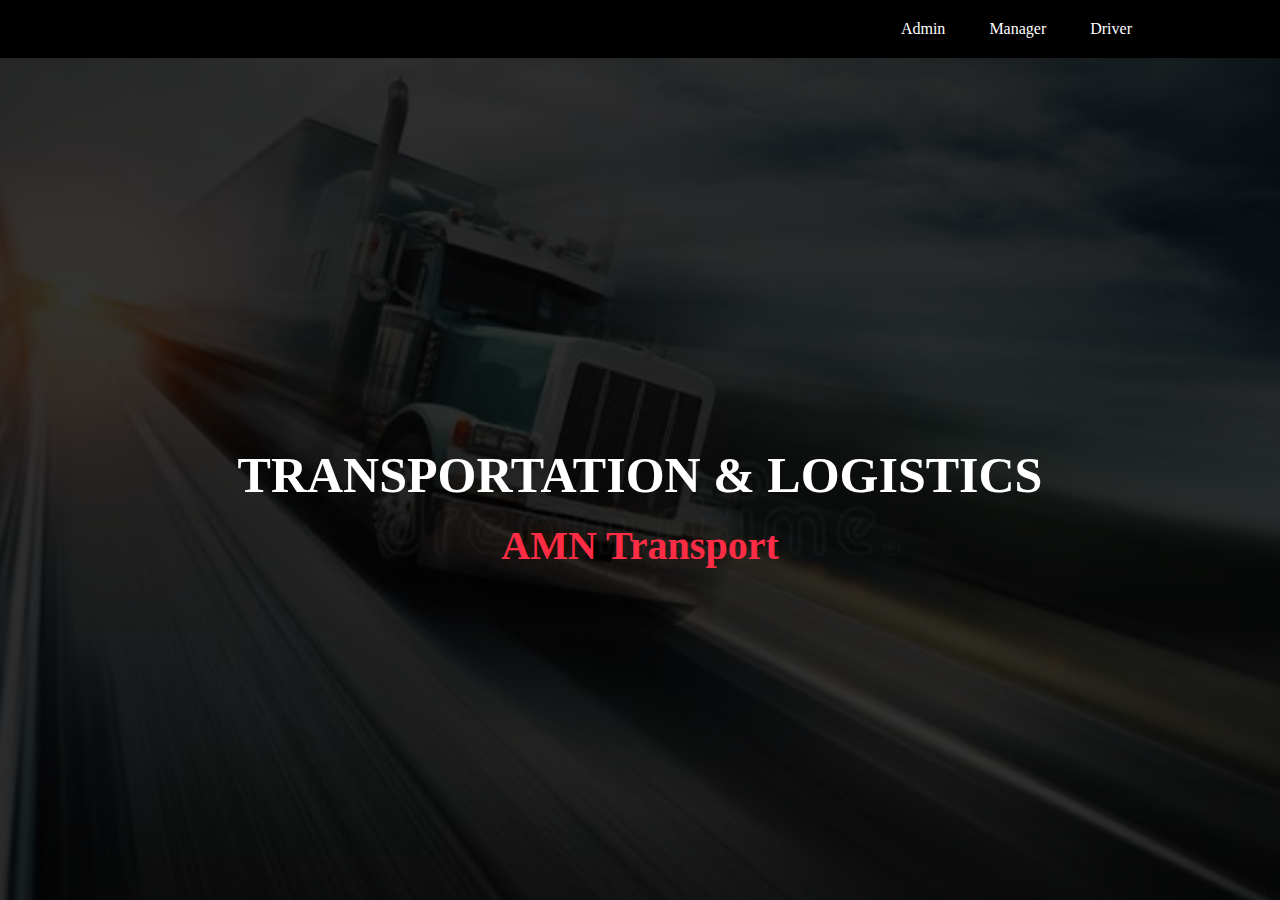
<file: index.html>
<!DOCTYPE html>
<html>
<head>
	<title>home page</title>
     <meta name="viewport" content="width=device-width, initial-scale=1">
	<link rel="stylesheet" href="style.css">
</head>
<body>
  <div class="main">
    <nav>
        <div class="nav-links">
            <ul>
                <li><a href="admin login/admin.html">Admin</a></li>
                <li><a href="manager login/index.html">Manager</a></li>
                <li><a href="driver login/index.html">Driver</a></li>
            </ul>
        </div>
    </nav>
    <section class="home">
     <div class="container">
        <div class="row">
            <div class="home-text">
                 <h1>TRANSPORTATION & LOGISTICS</h1>
                 <p class="animate-text">
                  <span>AMN Transport</span>
                    <span> MEMO DETAILS</span>
                    <span> TRUCK INFO</span>
                    <span> DRIVER INFO</span>
                    <span> MANAGER INFO</span>
                 </p>
            </div>
        </div>
     </div>
    </div>
 </section>



<script>
         const txts=document.querySelector(".animate-text").children,
               txtsLen=txts.length;
           let index=0;
          const textInTimer=3000,
                textOutTimer=2800;

         function animateText() {
            for(let i=0; i<txtsLen; i++){
              txts[i].classList.remove("text-in","text-out");  
            }
            txts[index].classList.add("text-in");

            setTimeout(function(){
                txts[index].classList.add("text-out");              
            },textOutTimer)

            setTimeout(function(){

              if(index == txtsLen-1){
                  index=0;
                }
               else{
                   index++;
                 }
                animateText();
            },textInTimer); 
         }
         
         window.onload=animateText;
   
</script>

</body>
</html>
</file>
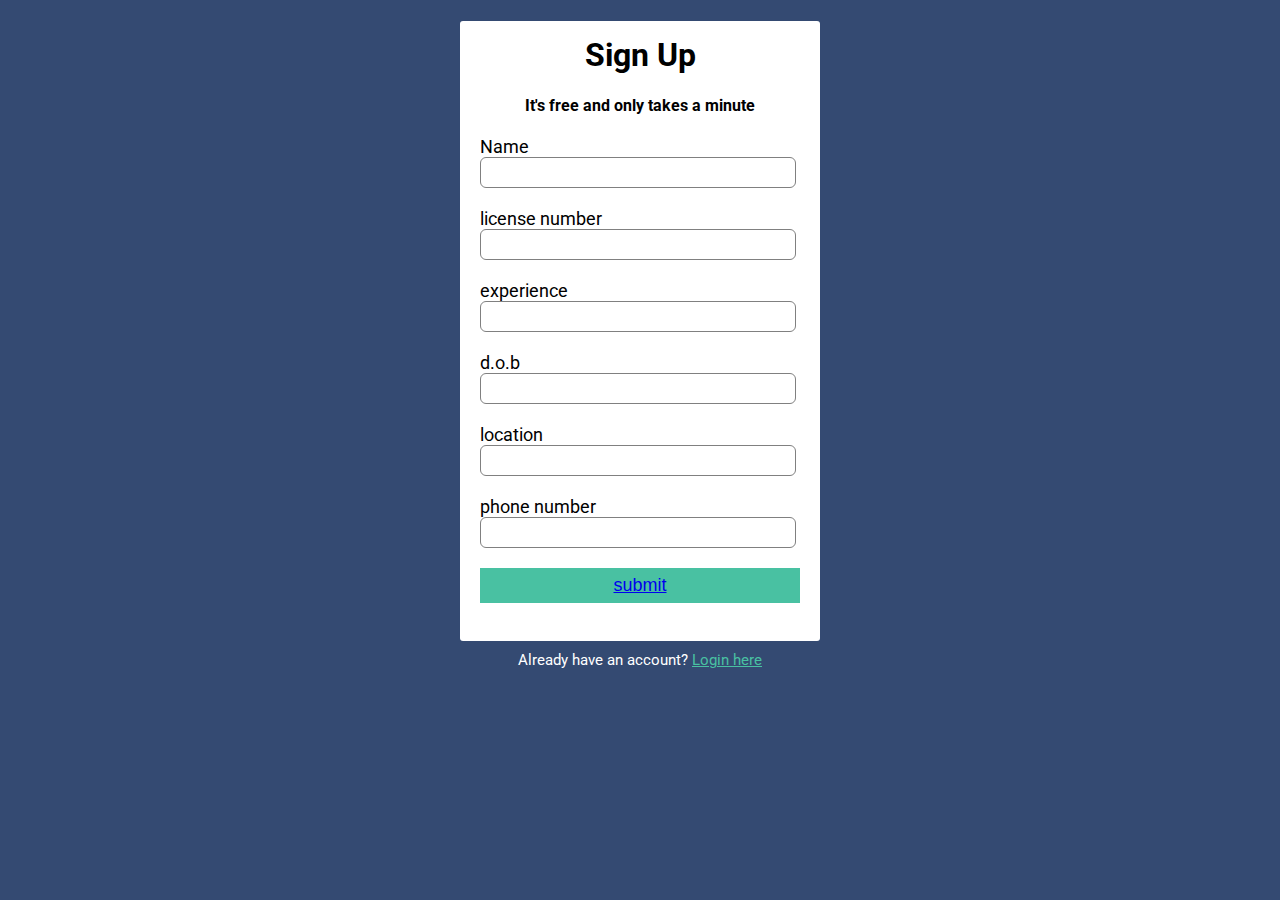
<file: driver login/index.html>
<!DOCTYPE html>
<html lang="en">
  <head>
    <title>driver Sign Up </title>
    <link rel="stylesheet" href="style.css" />
    <link
      href="https://fonts.googleapis.com/css2?family=Roboto:wght@300&display=swap"
      rel="stylesheet"
    />
  </head>
  <body>
    <div class="signup-box">
      <h1>Sign Up</h1>
      <h4>It's free and only takes a minute</h4>
      <form>
        <label> Name</label>
        <input type="text" placeholder="" />
        <label>license number</label>
        <input type="text" placeholder="" />
        <label>experience</label>
        <input type="text" placeholder="" />
        <label>d.o.b</label>
        <input type="text" placeholder="" />
        <label>location</label>
        <input type="password" placeholder="" />
        <label>phone number</label>
        <input type="password" placeholder="" />
        <!-- <input type="button" value="Submit" /> -->
        <button><a href="file:///C:/Users/AKILESH/Desktop/abi/hackthon%20projet/home%20page/memo%20sheet/memo.html">submit</a></button>
      <closeform></closeform></form>
      <!-- <p>
        By clicking the Sign Up button,you agree to our <br />
        <a href="#">Terms and Condition</a> and <a href="#">Policy Privacy</a>
      </p> -->
    </div>
    <p class="para-2">
      Already have an account? <a href="login.html">Login here</a>
    </p>
  </body>
</html>

<!-- Login HTML

<!DOCTYPE html>
<html lang="en">
  <head>
    <title>Login | By Code Info</title>
    <link rel="stylesheet" href="Css/style.css" />
    <link
      href="https://fonts.googleapis.com/css2?family=Roboto:wght@300&display=swap"
      rel="stylesheet"
    />
  </head>
  <body>
    <div class="login-box">
      <h1>Login</h1>
      <form>
        <label>Email</label>
        <input type="email" placeholder="" />
        <label>Password</label>
        <input type="password" placeholder="" />
        <input type="button" value="Submit" />
      <closeform></closeform></form>
    </div>
    <p class="para-2">
      Not have an account? <a href="index.html">Sign Up Here</a>
    </p>
  </body>
</html>  -->
</file>
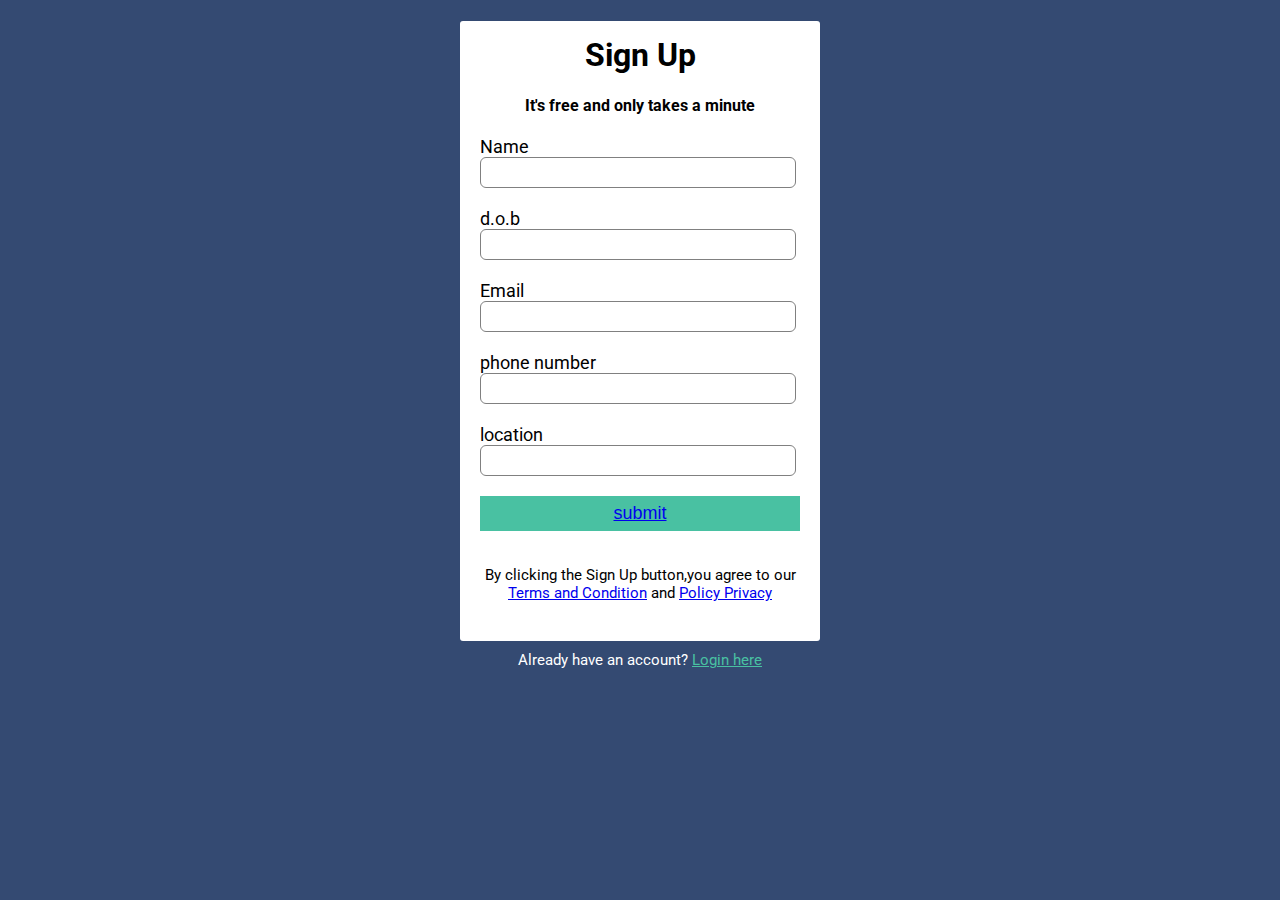
<file: manager login/index.html>
<!DOCTYPE html>
<html lang="en">
  <head>
    <title> manager Sign Up </title>
    <link rel="stylesheet" href="style.css" />
    <link
      href="https://fonts.googleapis.com/css2?family=Roboto:wght@300&display=swap"
      rel="stylesheet"
    />
  </head>
  <body>
    <div class="signup-box">
      <h1>Sign Up</h1>
      <h4>It's free and only takes a minute</h4>
      <form>
        <label>Name</label>
        <input type="text" placeholder="" />
        <label>d.o.b</label>
        <input type="text" placeholder="" />
        <label>Email</label>
        <input type="email" placeholder="" />
        <label>phone number</label>
        <input type="password" placeholder="" />
        <label>location</label>
        <input type="password" placeholder="" />
        <!-- <input type="button" value="Submit" /> -->
        <button><a href="file:///C:/Users/AKILESH/Desktop/abi/hackthon%20projet/home%20page/memo%20sheet/memo.html">submit</a></button>
      <closeform></closeform></form>
      <p>
        By clicking the Sign Up button,you agree to our <br />
        <a href="#">Terms and Condition</a> and <a href="#">Policy Privacy</a>
      </p>
    </div>
    <p class="para-2">
      Already have an account? <a href="login.html">Login here</a>
    </p>
  </body>
</html>

<!-- Login HTML

<!DOCTYPE html>
<html lang="en">
  <head>
    <title>Login | By Code Info</title>
    <link rel="stylesheet" href="Css/style.css" />
    <link
      href="https://fonts.googleapis.com/css2?family=Roboto:wght@300&display=swap"
      rel="stylesheet"
    />
  </head>
  <body>
    <div class="login-box">
      <h1>Login</h1>
      <form>
        <label>Email</label>
        <input type="email" placeholder="" />
        <label>Password</label>
        <input type="password" placeholder="" />
        <input type="button" value="Submit" />
      <closeform></closeform></form>
    </div>
    <p class="para-2">
      Not have an account? <a href="index.html">Sign Up Here</a>
    </p>
  </body>
</html>  -->
</file>
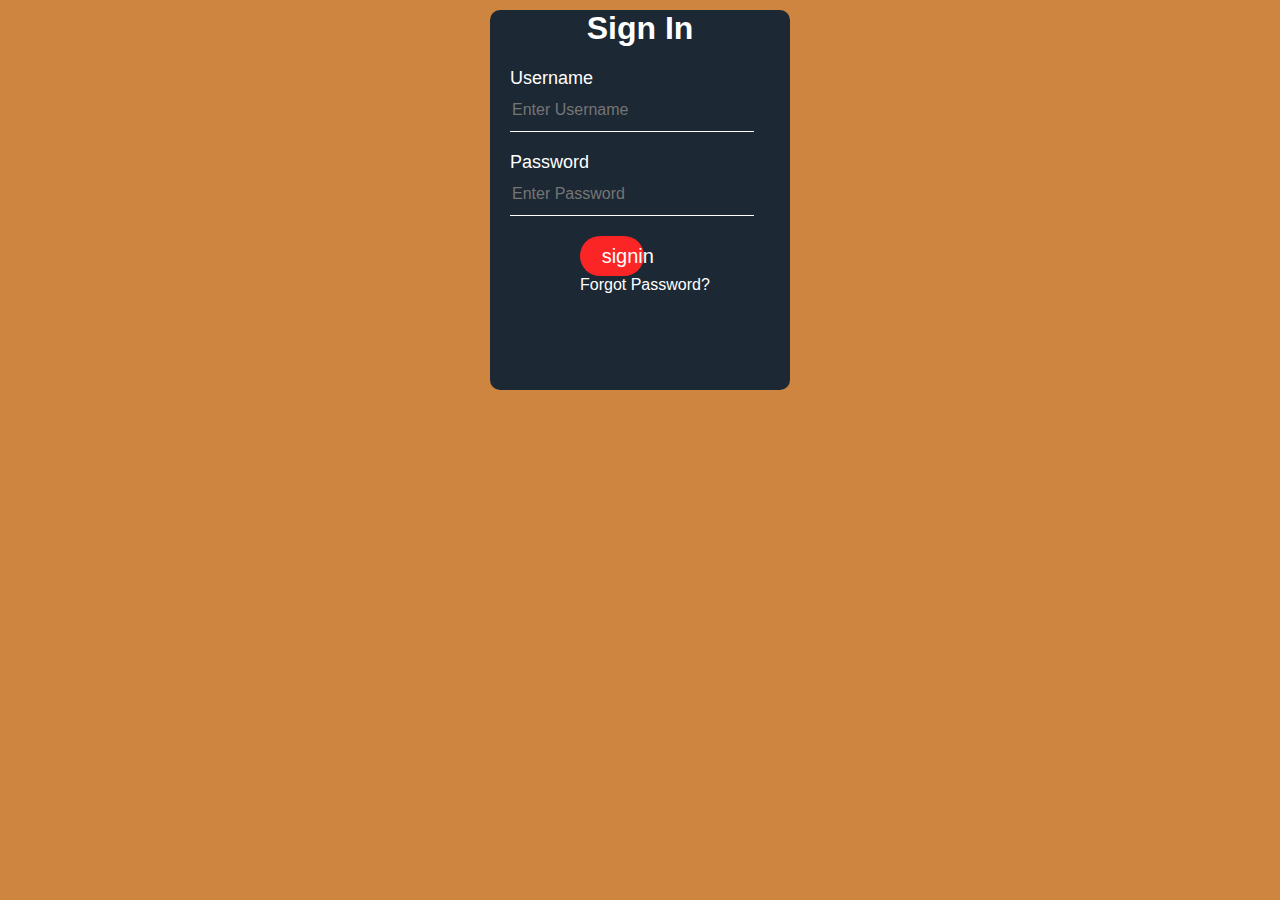
<file: admin login/admin.html>
<!DOCTYPE html>
<!DOCTYPE html>
<html lang="en">
<head>
    <meta charset="UTF-8">
    <meta name="viewport" content="width=device-width, initial-scale=1.0">
    <title>Login Form </title>
    <link rel="stylesheet" href="admin.css">
</head>
<body>
    <div class="loginbox">
        <h1>Sign In</h1>
        <form>
            <label>Username</label>
            <input type="text" placeholder="Enter Username">
            <label>Password</label>
            <input type="password" placeholder="Enter Password">
            <!-- <input type="submitS"  value="Sign In" > -->
            <button><a href="file:///C:/Users/AKILESH/Desktop/abi/hackthon%20projet/home%20page/memo%20sheet/memo.html">signin</a></button>
        <closeform></closeform></form>
        <a href="#">Forgot Password?</a>
    </div>
</body>
</html>
</file>
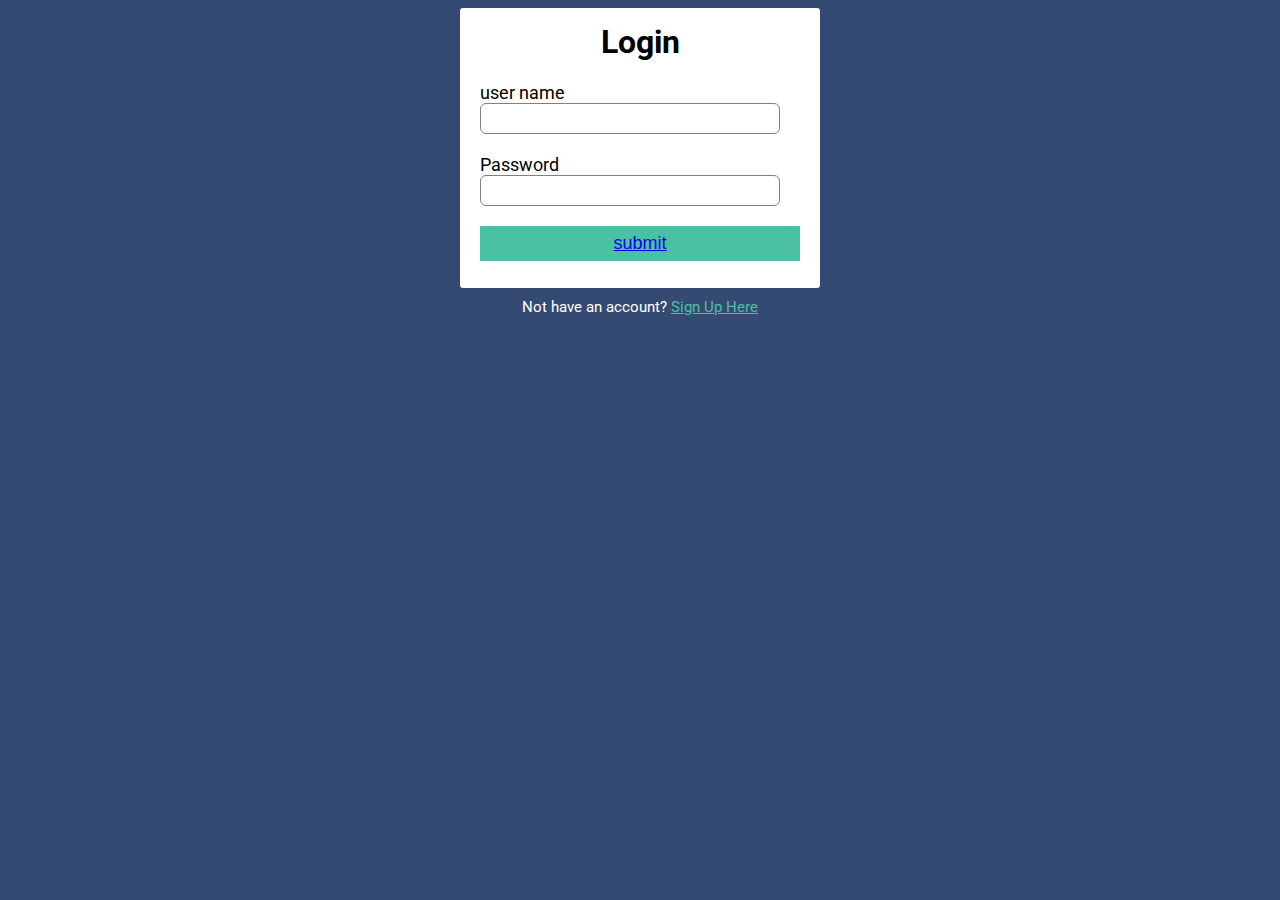
<file: driver login/login.html>
<html lang="en">
  <head>
    <title> driver Login </title>
    <link rel="stylesheet" href="style.css" />
    <link
      href="https://fonts.googleapis.com/css2?family=Roboto:wght@300&display=swap"
      rel="stylesheet"
    />
  </head>
  <body>
    <div class="login-box">
      <h1>Login</h1>
      <form>
        <label>user name</label>
        <input type="email" placeholder="" />
        <label>Password</label>
        <input type="password" placeholder="" />
        <!-- <input type="button" value="Submit" /> -->
        <button><a href="file:///C:/Users/AKILESH/Desktop/abi/hackthon%20projet/home%20page/memo%20sheet/memo.html">submit</a></button>
      <closeform></closeform></form>
    </div>
    <p class="para-2">
      Not have an account? <a href="index.html">Sign Up Here</a>
    </p>
  </body>
</html>
</file>
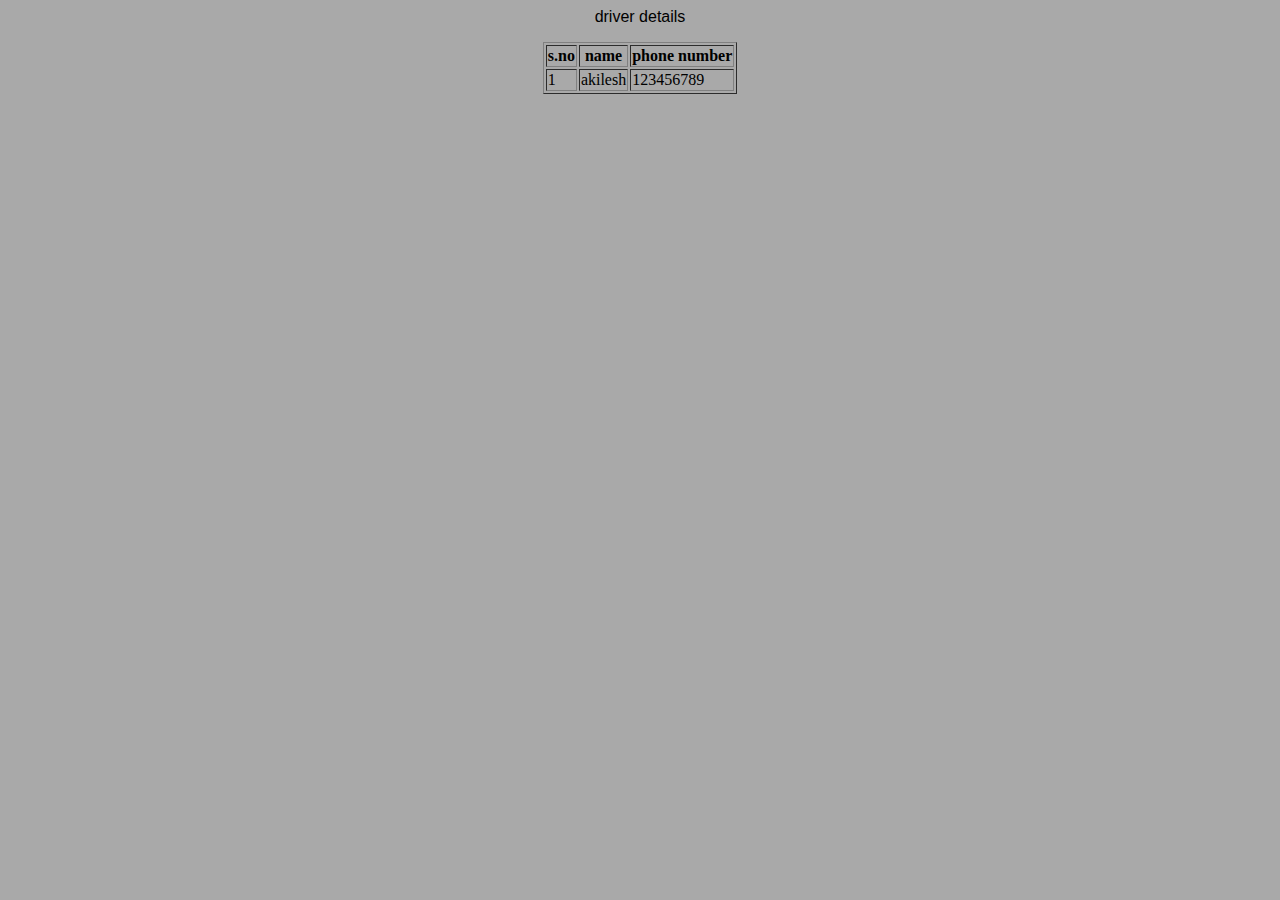
<file: driver/driver.html>
<html>
    <head>
        <title>driver details</title>
        <link rel="stylesheet" href="style.css">
    </head>
    <body>
        <p>driver details</p>
        <table border="1">
            <thead>
                <th>s.no</th>
                <th>name</th>
                <th>phone number</th>
            </thead>
            <tr>
                <td>1</td>
                <td>akilesh</td>
                <td>123456789</td>
            </tr>
        </table>
    </body>
</html>
</file>
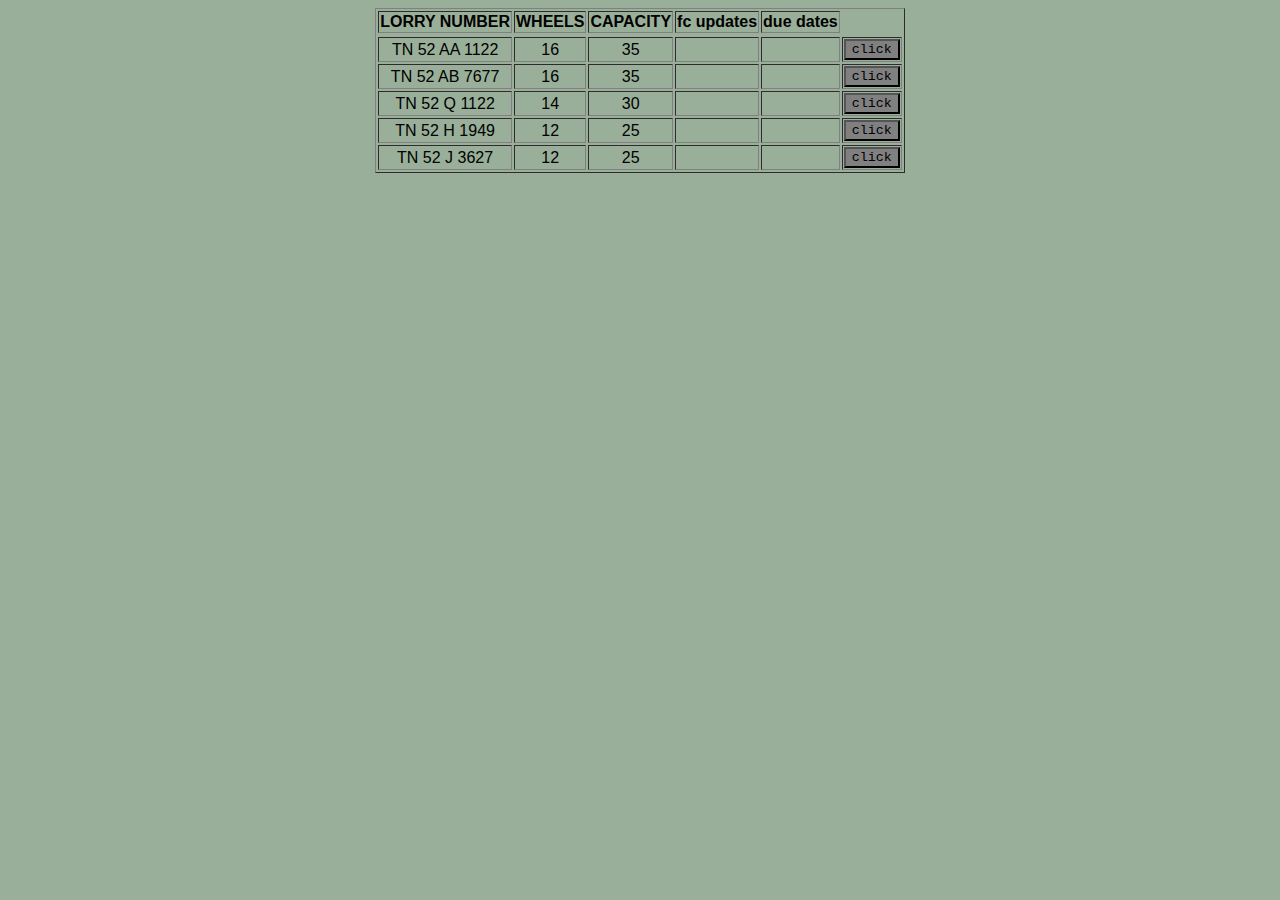
<file: lorry detials/lorry.html>
<!DOCTYPE html>
<html>
    <head>
        <title>lorry detials</title>
        <link rel="stylesheet" href="style.css">
    </head>
    <body>
        <table border="1">
            <tr>
                <thead>
                    <th>LORRY NUMBER</th>
                    <th>WHEELS</th>
                    <th>CAPACITY</th>
                    <th>fc updates</th>
                    <th>due dates</th>
                </thead>
            </tr>
            <tr>
                <td>TN 52 AA 1122</td>
                <td>16</td>
                <td>35</td>
                <td></td>
                <td></td>
                <td><button>click</button></td>
            </tr>
            <tr>
                <td>TN 52 AB 7677</td>
                <td>16</td>
                <td>35</td>
                <td></td>
                <td></td>
                <td><button>click</button></td>
            </tr>
            <tr>
                <td>TN 52 Q 1122</td>
                <td>14</td>
                <td>30</td>
                <td></td>
                <td></td>
                <td><button>click</button></td>
            </tr>
            <tr>
                <td>TN 52 H 1949</td>
                <td>12</td>
                <td>25</td>
                <td></td>
                <td></td>
                <td><button>click</button></td>
            </tr>
            <tr>
                <td>TN 52 J 3627</td>
                <td>12</td>
                <td>25</td>
                <td></td>
                <td></td>
                <td><button>click</button></td>
            </tr>
        </table>
    </body>
</html>
</file>
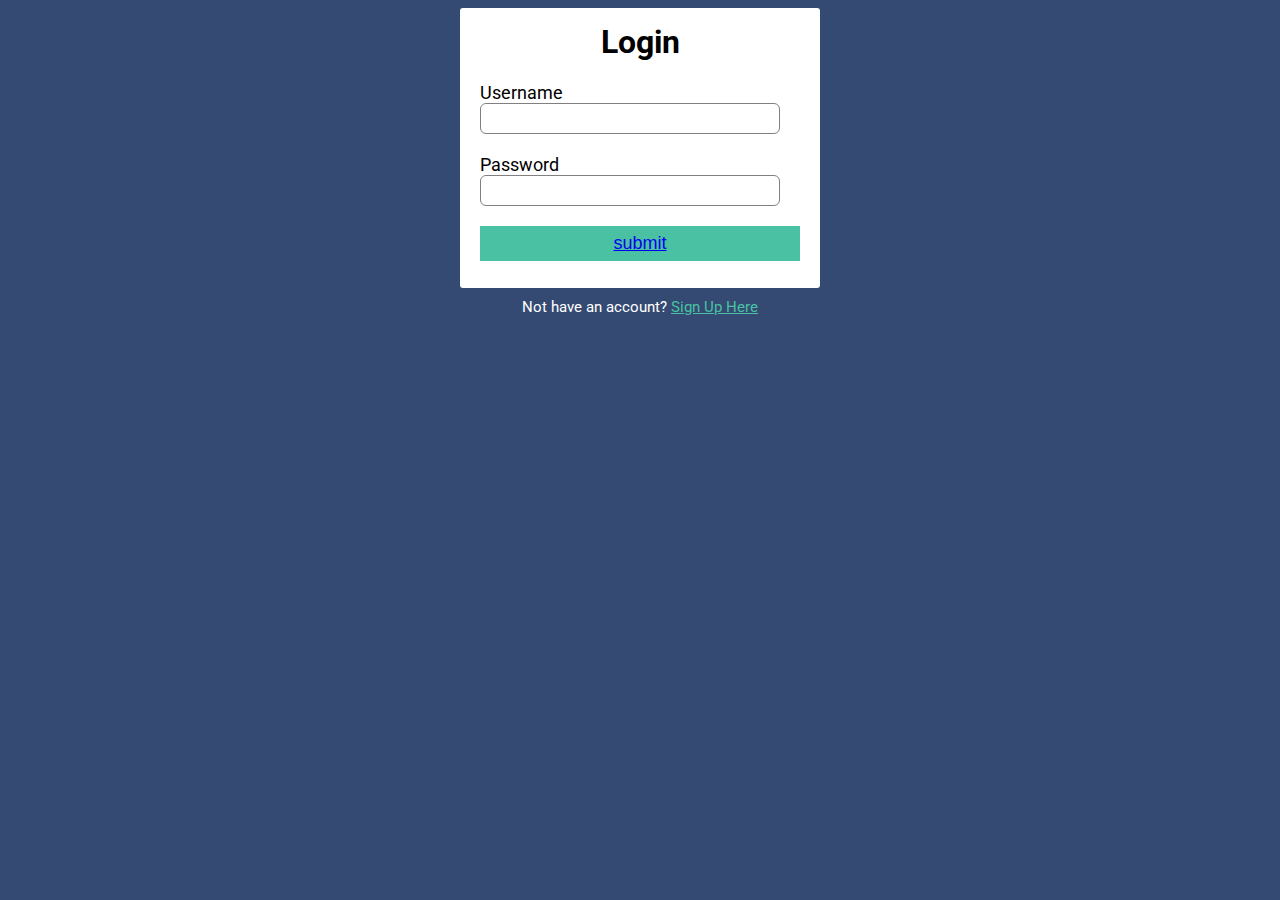
<file: manager login/login.html>
<html lang="en">
  <head>
    <title> manager Login </title>
    <link rel="stylesheet" href="style.css" />
    <link
      href="https://fonts.googleapis.com/css2?family=Roboto:wght@300&display=swap"
      rel="stylesheet"
    />
  </head>
  <body>
    <div class="login-box">
      <h1>Login</h1>
      <form>
        <label>Username</label>
        <input type="email" placeholder="" />
        <label>Password</label>
        <input type="password" placeholder="" />
        <!-- <input type="button" value="Submit" /> -->
        <button><a href="file:///C:/Users/AKILESH/Desktop/abi/hackthon%20projet/home%20page/memo%20sheet/memo.html">submit</a></button>
      <closeform></closeform></form>
    </div>
    <p class="para-2">
      Not have an account? <a href="index.html">Sign Up Here</a>
    </p>
  </body>
</html>
</file>
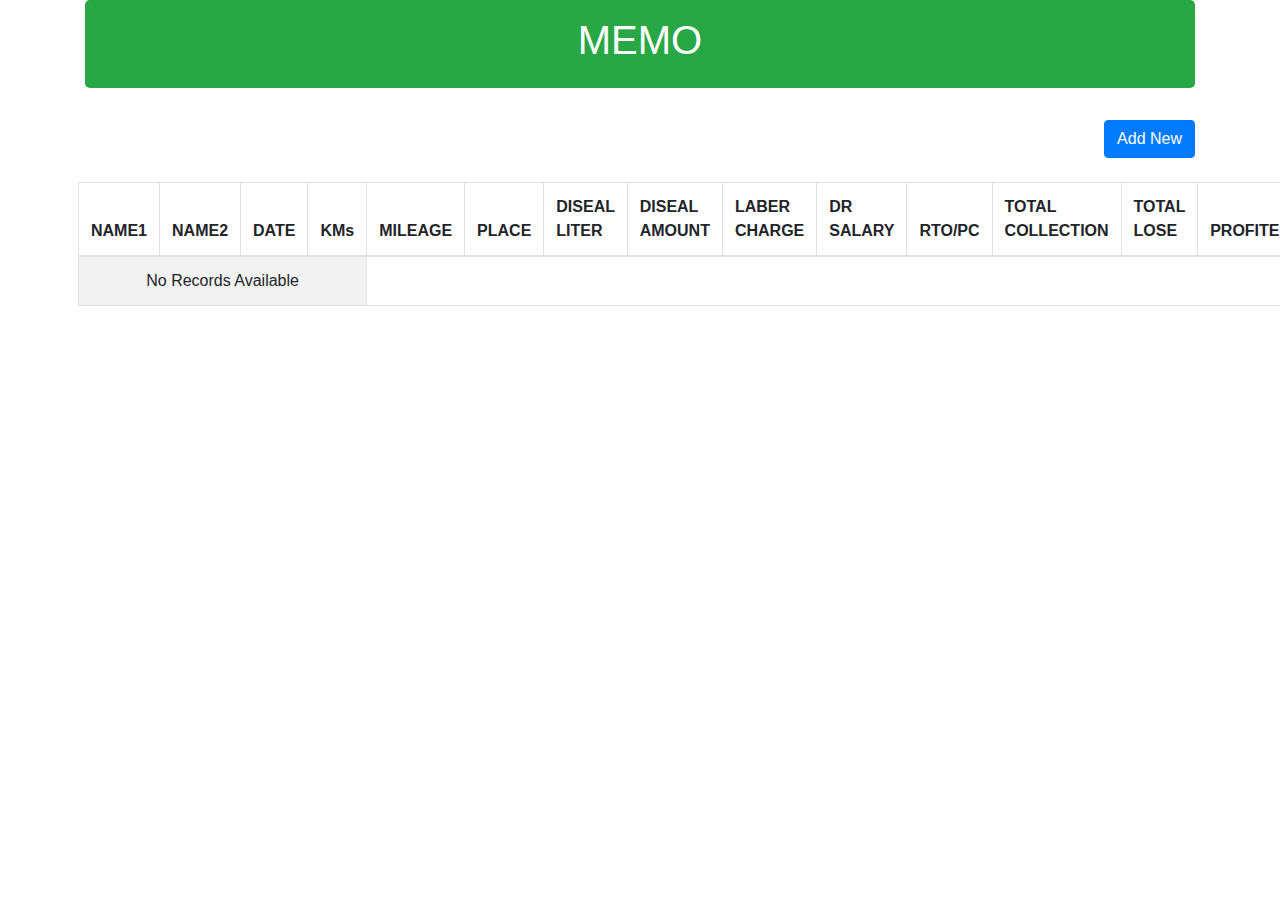
<file: memo sheet/memo.html>
<!DOCTYPE html>
<html lang="en">

<head>
    <title>memo</title>
    <meta charset="utf-8">
    <meta name="viewport" content="width=device-width, initial-scale=1">
    <link rel="stylesheet" href="https://maxcdn.bootstrapcdn.com/bootstrap/4.5.2/css/bootstrap.min.css">
    <script src="https://ajax.googleapis.com/ajax/libs/jquery/3.5.1/jquery.min.js"></script>
    <style>
        @media (min-width: 576px) {
            .jumbotron {
                padding: 1rem 2rem;
            }
        }

        .tdaction {
            width: 10%;
        }

        .tdSr {
            width: 7%;
        }
    </style>
</head>

<body>
    <div class="container">
        <div class="jumbotron text-center bg-success text-white">
            <h1>MEMO</h1>
        </div>
        <div class="row">
            <div class="col-md-12 text-right">
                <input type="button" id="btnAdd" class="btn btn-primary para" value="Add New" />
            </div>
        </div>
        <div class="row pt-3">
            <div class="col-md-12 col-sm-12 col-12 p-2 ">
                <table id="tblData" class="table table-bordered table-hover table-striped">
                    <thead>
                        <tr>
                            <th>NAME1</th>
                            <th>NAME2</th>
                            <th>DATE</th>
                            <th>KMs</th>
                            <th>MILEAGE</th>
                            <th>PLACE</th>
                            <th>DISEAL LITER</th>
                            <th>DISEAL AMOUNT</th>
                            <th>LABER CHARGE</th>
                            <th>DR SALARY</th>
                            <th>RTO/PC</th>
                            <th>TOTAL COLLECTION</th>
                            <th>TOTAL LOSE</th>
                            <th>PROFITE</th>
                            <th class="tdview">view details</th>
                            <th class="tdaction">Action</th>
                        </tr>
                    </thead>
                    <tbody>
                    </tbody>
                </table>
            </div>
        </div>
    </div>
    <script>
        const route = () => {
        }
        var emptyRow = "<tr><td colspan='4' class='text-center'> No Records Available</td></tr>";
        var emptyNewRow = "<tr class='trNewRow'>";
        emptyNewRow = emptyNewRow + "    <td class='tdName1'>";
        emptyNewRow = emptyNewRow + "        <input type='text' class='form-control txtName1' placeholder='Enter Name'/>";
        emptyNewRow = emptyNewRow + "    </td>";
        emptyNewRow = emptyNewRow + "    <td class='tdname2'>";
        emptyNewRow = emptyNewRow + "        <input type='text' class='form-control txtname' placeholder='Enter name'/>";
        emptyNewRow = emptyNewRow + "    </td>";
        emptyNewRow = emptyNewRow + "    <td class='tddate'>";
        emptyNewRow = emptyNewRow + "        <input type='text' class='form-control txtdate' placeholder='Enter date'/>";
        emptyNewRow = emptyNewRow + "    </td>";
        emptyNewRow = emptyNewRow + "    <td class='tdkm'>";
        emptyNewRow = emptyNewRow + "        <input type='text' class='form-control txtName' placeholder='Enter Name'/>";
        emptyNewRow = emptyNewRow + "    </td>";
        emptyNewRow = emptyNewRow + "    <td class='tdmileage'>";
        emptyNewRow = emptyNewRow + "        <input type='text' class='form-control txtName' placeholder='Enter Name'/>";
        emptyNewRow = emptyNewRow + "    </td>";
        emptyNewRow = emptyNewRow + "    <td class='tdplace'>";
        emptyNewRow = emptyNewRow + "        <input type='text' class='form-control txtName' placeholder='Enter Name'/>";
        emptyNewRow = emptyNewRow + "    </td>";
        emptyNewRow = emptyNewRow + "    <td class='tddisealiter'>";
        emptyNewRow = emptyNewRow + "        <input type='text' class='form-control txtName' placeholder='Enter Name'/>";
        emptyNewRow = emptyNewRow + "    </td>";
        emptyNewRow = emptyNewRow + "    <td class='tddisealamount'>";
        emptyNewRow = emptyNewRow + "        <input type='text' class='form-control txtName' placeholder='Enter Name'/>";
        emptyNewRow = emptyNewRow + "    </td>";
        emptyNewRow = emptyNewRow + "    <td class='tdlabercharge'>";
        emptyNewRow = emptyNewRow + "        <input type='text' class='form-control txtName' placeholder='Enter Name'/>";
        emptyNewRow = emptyNewRow + "    </td>";
        emptyNewRow = emptyNewRow + "    <td class='tdrto/pc'>";
        emptyNewRow = emptyNewRow + "        <input type='text' class='form-control txtName' placeholder='Enter Name'/>";
        emptyNewRow = emptyNewRow + "    </td>";
        emptyNewRow = emptyNewRow + "    <td class='tdtotalcollection'>";
        emptyNewRow = emptyNewRow + "        <input type='text' class='form-control txtName' placeholder='Enter Name'/>";
        emptyNewRow = emptyNewRow + "    </td>";
        emptyNewRow = emptyNewRow + "    <td class='tdtotallose'>";
        emptyNewRow = emptyNewRow + "        <input type='text' class='form-control txtName' placeholder='Enter Name'/>";
        emptyNewRow = emptyNewRow + "    </td>";
        emptyNewRow = emptyNewRow + "    <td class='tdprofite'>";
        emptyNewRow = emptyNewRow + "        <input type='text' class='form-control txtName' placeholder='Enter Name'/>";
        emptyNewRow = emptyNewRow + "    </td>";
        emptyNewRow = emptyNewRow + "    <td class='tddrsalary'>";
        emptyNewRow = emptyNewRow + "        <input type='text' class='form-control txtName1' placeholder='Enter Name'/>";
        emptyNewRow = emptyNewRow + "    </td>";
        emptyNewRow = emptyNewRow + "    <td class='tdview'>";
        emptyNewRow = emptyNewRow + "     <button id='btnClick' class='btn btn-sm btn-success btn-click'> click</button>";
        emptyNewRow = emptyNewRow + "    </td>";
        emptyNewRow = emptyNewRow + "    <td class='tdAction'>";
        emptyNewRow = emptyNewRow + "        <button class='btn btn-sm btn-success btn-save'> Save</button>";
        emptyNewRow = emptyNewRow + "        <button class='btn btn-sm btn-success btn-cancel'> Cancel</button>";
        emptyNewRow = emptyNewRow + "    </td>";
        emptyNewRow = emptyNewRow + "</tr>";

        var rowButtons = "<button class='btn btn-success btn-sm btn-edit' > Edit </button>  <button class='btn btn-danger btn-sm' > Delete </button> ";
        var rowUpdateButtons = "<button class='btn btn-success btn-sm btn-save' > Update </button>  <button class='btn btn-danger btn-sm btn-save' > Cancel </button> ";

        $(document).ready(function () {
            // debugger;
            $("#tblData tbody").append(emptyRow);

            $("#btnAdd").click(function () {
                // debugger;
                if ($("#tblData tbody").children().children().length == 1) {
                    $("#tblData tbody").html("");
                }
                // debugger;
                $("#tblData tbody").append(emptyNewRow);
            });


            $('#tblData').on('click', '#btnClick', function () {
                window.location.href = './View.html'
            });

            $('#tblData').on('click', '.btn-save', function () {
                const name = $(this).parent().parent().find(".txtName").val();
                $(this).parent().parent().find(".tdName").html("" + name + "");
                const city = $(this).parent().parent().find(".txtCity").val();
                $(this).parent().parent().find(".tdCity").html("" + city + "");
                const mobile = $(this).parent().parent().find(".txtMobile").val();
                $(this).parent().parent().find(".tdMobile").html("" + mobile + "");
                $(this).parent().parent().find(".tdAction").html(rowButtons);
            });


            $('#tblData').on('click', '.btn-danger', function () {
                $(this).parent().parent().remove();
                if ($("#tblData tbody").children().children().length == 0) {
                    $("#tblData tbody").append(emptyRow);
                }
            });


            $('#tblData').on('click', '.btn-cancel', function () {
                $(this).parent().parent().remove();
            });
            $('#tblData').on('click', '.btn-edit', function () {
                const name = $(this).parent().parent().find(".tdName").html();

                $(this).parent().parent().find(".tdName").html("<input type='text' value='" + name + "' class='form-control txtName' placeholder='Enter Name'/>");


                const city = $(this).parent().parent().find(".tdCity").html();

                $(this).parent().parent().find(".tdCity").html("<input type='text' value='" + city + "' class='form-control txtCity' placeholder='Enter City'/>");


                const mobile = $(this).parent().parent().find(".tdMobile").html();

                $(this).parent().parent().find(".tdMobile").html("<input type='text' value='" + mobile + "' class='form-control txtMobile' placeholder='Enter Mobile'/>");
                $(this).parent().parent().find(".tdAction").html(rowUpdateButtons);


            });
        });
    </script>
</body>

</html>
</file>
<file: style.css>
@import url('https://fonts.googleapis.com/css?family=Poppins:400,500,600,700,800,900&display=swap');


 body{
 	margin:0;
 	font-family: 'Poppins', sans-serif;
 	font-weight: 400;
 }

 *{
 	box-sizing: border-box;
	margin: 0;
	padding: 0;
	font-family: sans-serifS;
 }
 
 .main{
    width: 100%;
    height: 100vh;
    position: relative;
    overflow: hidden;
    background:black;  
}  
nav{
    width: 80%;
    position:sticky;
    margin:20px auto;
    z-index:1;
    display: flex;
    align-items: center;
}

.nav-links{
    flex: 1;
    text-align: right;
}
.nav-links ul li {
    list-style:none;
    display:inline-block;
    margin:0 20px;
}
.nav-links ul li a{
    color:white;
    text-decoration: none;
}

 .container{
 	max-width: 1170px;
 	width: 100%;
 	margin:auto;
 }

 .home{
 	height: 100vh;
 	background-image: url("images/bg.jpeg");
 	background-size: cover;
 	background-position: center;
 	display: flex;
 	flex-wrap: wrap;
 	padding:50px 15px;
 	position: relative;
 }
 .home::before{
 	content: '';
 	position: absolute;
 	left:0;
 	top:0;
 	width: 100%;
 	height: 100%;
 	background-color: rgba(0,0,0,0.8);
 	z-index: 1;
 }

 .home .home-text{
 	text-align: center;
 	position: relative;
 	z-index: 2;
 }

.home .home-text h1{
	color:#ffffff;
	font-size: 50px;
	color:#ffffff;
	line-height: 56px;
	font-weight: 700;
	margin:0 0 20px;
}
.home .home-text p{
	margin:0;
	overflow: hidden;
}
.home .home-text p span{
    font-size: 40px;
    color:#ff2c45;
    font-weight: 700;
    display: inline-block;
    line-height: 46px;
    display: none;
}

.home .home-text p span.text-in{
	display: block;
	animation: textIn .4s ease;
}
.home .home-text p span.text-out{
	animation: textOut .4s ease;
}
@keyframes textIn{
	0%{
		transform: translateY(100%);
	}
	100%{
		transform: translateY(0%);
	}
}
@keyframes textOut{
	0%{
		transform: translateY(0%);
	}
	100%{
		transform: translateY(-100%);

	}
}
</file>
<file: driver login/style.css>
body {
    background-color: #344a72;
    font-family: "Roboto", sans-serif;
  }
  
  .signup-box {
    width: 360px;
    height: 620px;
    margin: auto;
    background-color: white;
    border-radius: 3px;
  }
  
  .login-box {
    width: 360px;
    height: 280px;
    margin: auto;
    border-radius: 3px;
    background-color: white;
  }
  
  h1 {
    text-align: center;
    padding-top: 15px;
  }
  
  h4 {
    text-align: center;
  }
  
  form {
    width: 300px;
    margin-left: 20px;
  }
  
  form label {
    display: flex;
    margin-top: 20px;
    font-size: 18px;
  }
  
  form input {
    width: 100%;
    padding: 7px;
    border: none;
    border: 1px solid gray;
    border-radius: 6px;
    outline: none;
  }
  input[type="button"],button {
    width: 320px;
    height: 35px;
    margin-top: 20px;
    border: none;
    background-color: #49c1a2;
    color: white;
    font-size: 18px;
  }
  p {
    text-align: center;
    padding-top: 20px;
    font-size: 15px;
  }
  .para-2 {
    text-align: center;
    color: white;
    font-size: 15px;
    margin-top: -10px;
  }
  .para-2 a {
    color: #49c1a2;
  }
</file>
<file: manager login/style.css>
body {
    background-color: #344a72;
    font-family: "Roboto", sans-serif;
  }
  
  .signup-box {
    width: 360px;
    height: 620px;
    margin: auto;
    background-color: white;
    border-radius: 3px;
  }
  
  .login-box {
    width: 360px;
    height: 280px;
    margin: auto;
    border-radius: 3px;
    background-color: white;
  }
  .login-box button{
    text-align: center;
  }
  
  h1 {
    text-align: center;
    padding-top: 15px;
  }
  
  h4 {
    text-align: center;
  }
  
  form {
    width: 300px;
    margin-left: 20px;
  }
  
  form label {
    display: flex;
    margin-top: 20px;
    font-size: 18px;
  }
  
  form input {
    width: 100%;
    padding: 7px;
    border: none;
    border: 1px solid gray;
    border-radius: 6px;
    outline: none;
  }
  input[type="button"] ,button{
    width: 320px;
    height: 35px;
    margin-top: 20px;
    border: none;
    background-color: #49c1a2;
    color: white;
    font-size: 18px;
  }
  p {
    text-align: center;
    padding-top: 20px;
    font-size: 15px;
  }
  .para-2 {
    text-align: center;
    color: white;
    font-size: 15px;
    margin-top: -10px;
  }
  .para-2 a {
    color: #49c1a2;
  }
</file>
<file: admin login/admin.css>
body{
    background: peru;
    font-family: -apple-system, BlinkMacSystemFont, 'Segoe UI', Roboto, Oxygen, Ubuntu, Cantarell, 'Open Sans', 'Helvetica Neue', sans-serif;

}
.loginbox{
    width: 300px;
    height: 380px;
    background: #1c2833;
    color: white;
    margin: 70px auto;
    border-radius: 10px;
}
.logo{

    width: 100px;
    height:100px;
    position: relative;
    top: -70px;
    left: calc(50% - 50px);

}
h1{
    text-align: center;
    margin-top: -60px;
}

label{

    font-size: 18px;
    display: block;
    margin-left: 20px;
}

input{

    width: 80%;
    margin: 0 0 20px 20px;
}

input[type="text"],input[type="password"]{
    border: none;
    background: transparent;
    border-bottom: 1px solid #fff;
    height: 40px;
    outline: none;
    color: white;
    font-size: 16px;
}

form button{
    border: none;
    outline: none;
    height: 40px;
    border-radius: 20px;
    background: #fb2525;
    color: white;
    font-size: 20px;
    cursor: pointer;
    margin-left: 30%;
    /* text-align: left; */
}

a{
    text-decoration: none;
    color: white;
    margin-left: 30%;
}
/* form button a{
    margin-left: 30%;
    text-decoration: none;
}  */

form button:hover{
    background: blueviolet;
}
</file>
<file: driver/style.css>
body{
    background-color: darkgray;
}
p{
    text-align: center;
    font-family: 'Gill Sans', 'Gill Sans MT', Calibri, 'Trebuchet MS', sans-serif;
}
table{
    margin-left: auto;
    margin-right: auto;
}
</file>
<file: lorry detials/style.css>
body{
    background-color: rgb(153, 175, 153);
}
table{
    text-align: center;
    font-family: sans-serif;
    margin-left: auto;
    margin-right: auto;
}
table tr td button{
    text-align: center;
    font-family: 'Courier New', Courier, monospace;
    background-color: gray;
}
</file>
